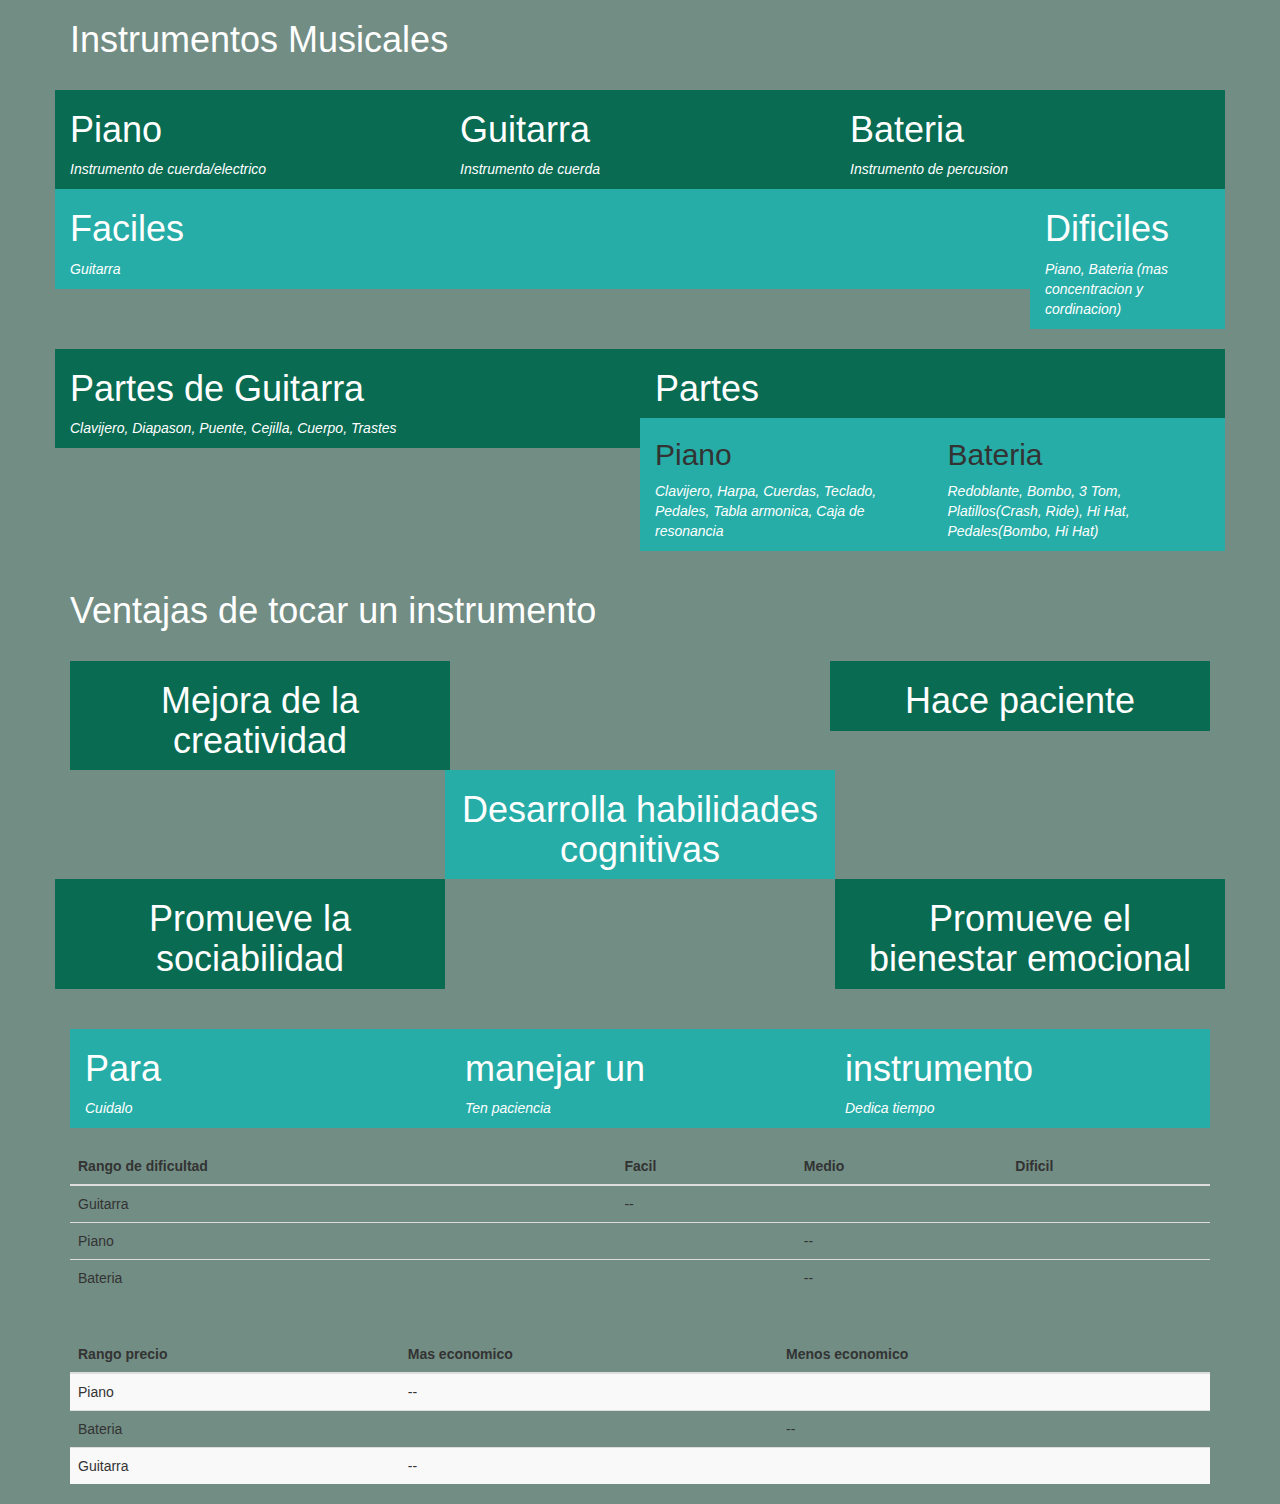
<file: Practica 1.html>
<!DOCTYPE html>
<html>
    <head>
        <meta charset="UTF-8">
        <link rel="StyleSheet" href="css/bootstrap.min.css">
        <link rel="StyleSheet" href="estilos.css">
        <meta name="viewport" content="width=device-width, initial-scale=1">
        <title>Practica 1</title>
    </head>
    <body>
        <div class="container">
            <div>
                <h1>Instrumentos Musicales</h1>
                <br>
            </div>
            <div class="row">
                <div class="col-lg-4"  style="background-color:#086b52">
                    <h1>Piano</h1>
                    <p>Instrumento de cuerda/electrico</p>
                </div>
                <div class="col-lg-4"  style="background-color:#086b52">
                    <h1>Guitarra</h1>
                    <p>Instrumento de cuerda</p>
                </div>
                <div class="col-lg-4"  style="background-color:#086b52">
                    <h1>Bateria</h1>
                    <p>Instrumento de percusion</p>
                </div>
            </div>
            <!--segunda parte-->
            <div class="row">
                <div class="col-lg-10 col-md-8 col-sm-7 col-xs-6"  style="background-color:#26ada7">
                    <h1>Faciles</h1>
                    <p>Guitarra</p>
                </div>
                <div class="col-lg-2 col-md-4 col-sm-5 col-xs-6"  style="background-color:#26ada7">
                    <h1>Dificiles</h1>
                    <p>Piano, Bateria (mas concentracion y cordinacion)</p>
                </div>
            </div>
            <br>
            <!--tercera parte-->
            <div class="row">
                <div class="col-lg-6"  style="background-color:#086b52">
                    <h1>Partes de Guitarra</h1>
                    <p>Clavijero, Diapason, Puente, Cejilla, Cuerpo, Trastes</p>
                </div>
                <div class="col-lg-6"  style="background-color:#086b52">
                    <h1>Partes</h1>
                    <div class="row">
                        <div class="col-lg-6" style="background-color:#26ada7">
                            <h2>Piano</h2>
                            <p>Clavijero, Harpa, Cuerdas, Teclado, Pedales, Tabla armonica, Caja de resonancia</p>
                        </div>
                        <div class="col-lg-6" style="background-color:#26ada7">
                            <h2>Bateria</h2>
                            <p>Redoblante, Bombo, 3 Tom, Platillos(Crash, Ride), Hi Hat, Pedales(Bombo, Hi Hat)
                            </p>
                        </div>
                    </div>
                </div>
            </div>
            <br>
            <!--cuarta parte-->
            <div>
                <h1>Ventajas de tocar un instrumento</h1>
                <br>
            </div>
            <div class="col-lg-4"  style="background-color:#086b52">
                <h1 style="text-align: center;">Mejora de la creatividad</h1>
            </div>
            <div class="col-lg-4 col-lg-offset-4"  style="background-color:#086b52">
                <h1 style="text-align: center;">Hace paciente</h1>
            </div>
            <div class="row">
                <div class="col-lg-4 col-lg-offset-4"  style="background-color:#26ada7">
                    <h1 style="text-align: center;">Desarrolla habilidades cognitivas</h1>
                </div>
            </div>
            <div class="row">
                <div class="col-lg-4"  style="background-color:#086b52">
                    <h1 style="text-align: center;">Promueve la sociabilidad</h1>
                </div>
                <div class="col-lg-4 col-lg-offset-4"  style="background-color:#086b52">
                    <h1 style="text-align: center;">Promueve el bienestar emocional</h1>
                </div>
            </div>
            <br>
            <br>
            <!--sexta parte-->
            <div class="container-fluid">
                <div class="row">
                    <div class="col-lg-4"  style="background-color:#26ada7">
                        <h1>Para</h1>
                        <p>Cuidalo</p>
                    </div>
                    <div class="col-lg-4"  style="background-color:#26ada7">
                        <h1>manejar un</h1>
                        <p>Ten paciencia</p>
                    </div>
                    <div class="col-lg-4"  style="background-color:#26ada7">
                        <h1>instrumento</h1>
                        <p>Dedica tiempo</p>
                    </div>
                </div>
            </div>
            <br>
            <!--septima parte-->
            <table class="table">
                <thead>
                <tr>
                    <th>Rango de dificultad</th>
                    <th>Facil</th>
                    <th>Medio</th>
                    <th>Dificil</th>
                    </tr>
                </thead>
                <tbody>
                <tr>
                    <td>Guitarra</td>
                    <td>--</td>
                    <td></td>
                    <td></td>
                </tr>
                <tr>
                    <td>Piano</td>
                    <td></td>
                    <td>--</td>
                    <td></td>
                </tr>
                <tr>
                    <td>Bateria</td>
                    <td></td>
                    <td>--</td>
                    <td></td>
                    </tr>
                </tbody>
            </table>
            <br>
            <!--octaba parta-->
            <table class="table table-striped">
                <thead>
                <tr>
                    <th>Rango precio</th>
                    <th>Mas economico</th>
                    <th>Menos economico</th>
                </tr>
                </thead>
                <tbody>
                <tr>
                    <td>Piano</td>
                    <td>--</td>
                    <td></td>
                </tr>
                <tr>
                    <td>Bateria</td>
                    <td></td>
                    <td>--</td>
                </tr>
                <tr>
                    <td>Guitarra</td>
                    <td>--</td>
                    <td></td>
                </tr>
                </tbody>
            </table>
        </div>
    </body>
</html>
</file>
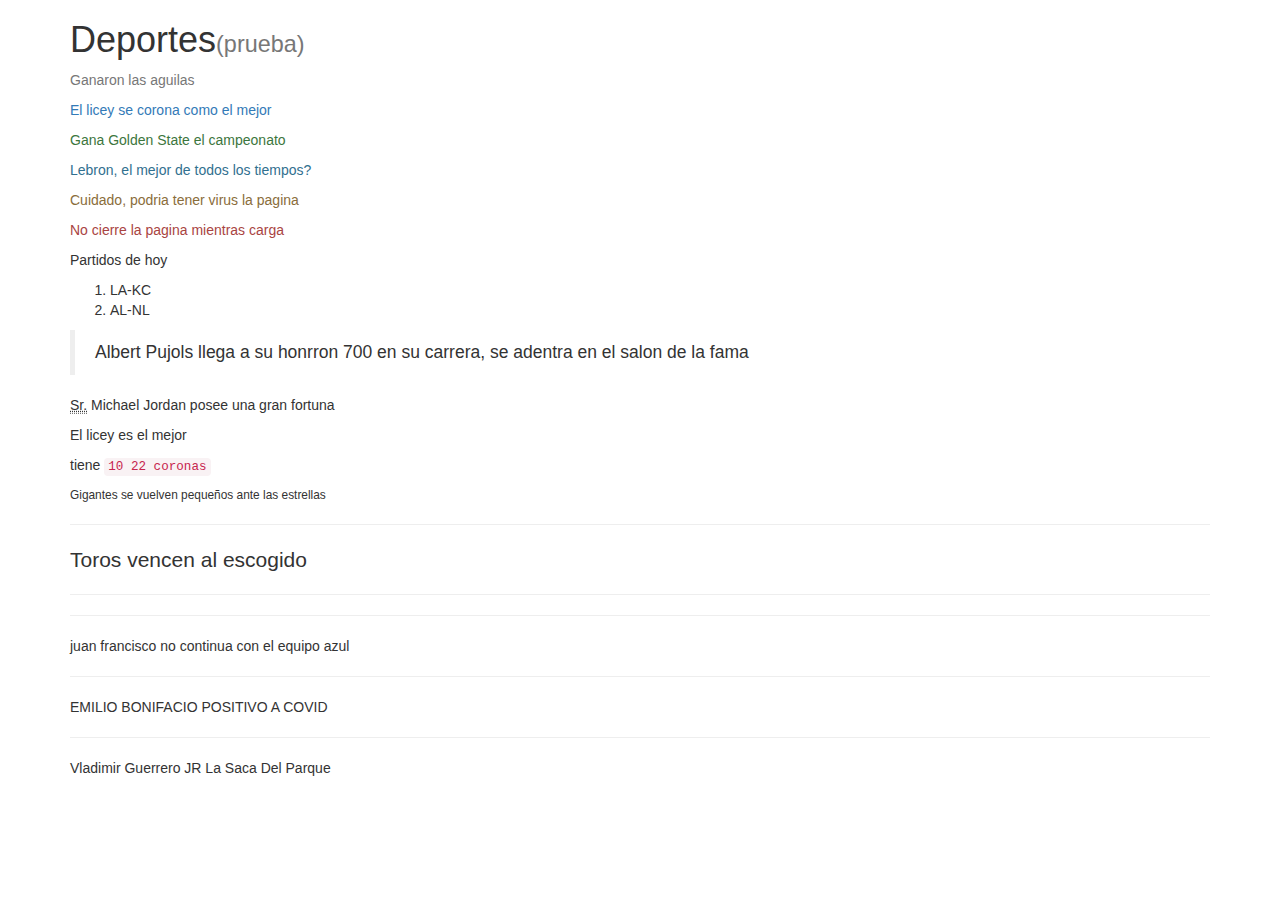
<file: Practica 4.html>
<!DOCTYPE html>
<html>
    <head>
        <meta charset="UTF-8">
        <link rel="StyleSheet" href="css/bootstrap.min.css">
        <meta name="viewport" content="width=device-width, initial-scale=1">
        <title>Practica 4</title>
    </head>
    <body>
        <div class="container">
            <h1>Deportes<small>(prueba)</small></h1>
        <!--Parte2-->
            <p class="text-muted">Ganaron las aguilas</p>
            <p class="text-primary">El licey se corona como el mejor</p>
            <p class="text-success">Gana Golden State el campeonato</p>
            <p class="text-info">Lebron, el mejor de todos los tiempos?</p>
            <p class="text-warning">Cuidado, podria tener virus la pagina</p>
            <p class="text-danger">No cierre la pagina mientras carga</p>
        <!--Parte3-->
            <p>Partidos de hoy</p>
            <ol>
                <li>LA-KC</li>
                <li>AL-NL</li>
            </ol>
        <!--Parte4-->
            <blockquote>
                <p>
                    Albert Pujols llega a su honrron
                    700 en su carrera, se adentra en
                    el salon de la fama
                </p>
            </blockquote>
        <!--Parte5-->
            <p> <abbr title="Señor/a">Sr.</abbr> Michael Jordan posee una gran fortuna</p>
        <!--Parte6-->
            <p>El licey es el mejor</p>
            <p>tiene <code>10 22 coronas</code></p>
        <!--Parte7-->
            <p class="small">Gigantes se vuelven pequeños ante las estrellas</p>
            <hr>
            <p class="lead">Toros vencen al escogido</p>
            <hr>
            <hr>
            <p class="text-lowercase">Juan Francisco no continua con el equipo azul</p>
            <hr>
            <p class="text-uppercase">Emilio Bonifacio positivo a covid</p>
            <hr>
            <p class="text-capitalize">Vladimir Guerrero JR la saca del parque</p>
        </div>
    </body>
</html>
</file>
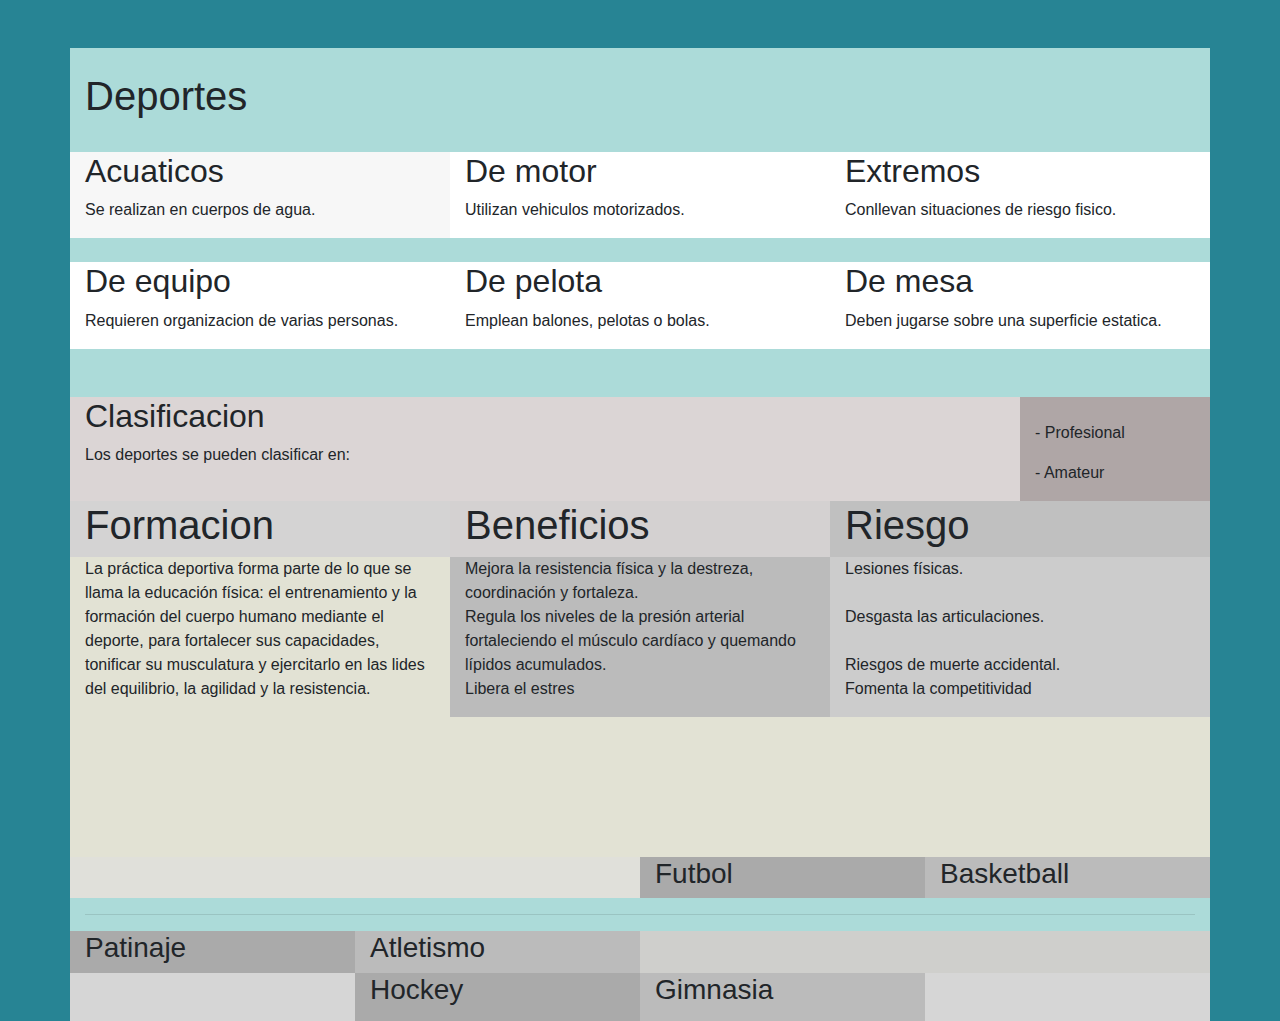
<file: Practica 6/Practica 6.html>
<!DOCTYPE html>
<html>
    <head>
        <meta charset="utf-8">
        <title>Practica 6</title>
        <meta name="viewport" content="width=device-width, initial-scale=1, shrink-to-fit=no">
        <link rel="stylesheet" href="https://maxcdn.bootstrapcdn.com/bootstrap/4.0.0/css/bootstrap.min.css" integrity="sha384-Gn5384xqQ1aoWXA+058RXPxPg6fy4IWvTNh0E263XmFcJlSAwiGgFAW/dAiS6JXm" crossorigin="anonymous">
    </head>
    <body style="background-color: #278494;">
        <br><br>
        <div class="container" style="background-color:#acdbd9">
            <br><h1>Deportes</h1><br>
            <script src="https://code.jquery.com/jquery-3.2.1.slim.min.js" integrity="sha384-KJ3o2DKtIkvYIK3UENzmM7KCkRr/rE9/Qpg6aAZGJwFDMVNA/GpGFF93hXpG5KkN" crossorigin="anonymous"></script>
            <script src="https://cdnjs.cloudflare.com/ajax/libs/popper.js/1.12.9/umd/popper.min.js" integrity="sha384-ApNbgh9B+Y1QKtv3Rn7W3mgPxhU9K/ScQsAP7hUibX39j7fakFPskvXusvfa0b4Q" crossorigin="anonymous"></script>
            <script src="https://maxcdn.bootstrapcdn.com/bootstrap/4.0.0/js/bootstrap.min.js" integrity="sha384-JZR6Spejh4U02d8jOt6vLEHfe/JQGiRRSQQxSfFWpi1MquVdAyjUar5+76PVCmYl" crossorigin="anonymous"></script>
            <div class="row">
                <div class="col-xl-4"  style="background-color:#f7f7f7">
                    <h2>Acuaticos</h2>
                    <p>Se realizan en cuerpos de agua.</p>
                </div>
                <div class="col-xl-4"  style="background-color:#ffffff">
                    <h2>De motor</h2>
                    <p>Utilizan vehiculos motorizados.</p>
                </div>
                <div class="col-xl-4"  style="background-color:#ffffff">
                    <h2>Extremos</h2>
                    <p>Conllevan situaciones de riesgo fisico.</p>
                </div>
            </div>
            <br>
            <div class="row">
                <div class="col-xl-4"  style="background-color:#ffffff">
                    <h2>De equipo</h2>
                    <p>Requieren organizacion de varias personas.</p>
                </div>
                <div class="col-xl-4"  style="background-color:#ffffff">
                    <h2>De pelota</h2>
                    <p>Emplean balones, pelotas o bolas.</p>
                </div>
                <div class="col-xl-4"  style="background-color:#ffffff">
                    <h2>De mesa</h2>
                    <p>Deben jugarse sobre una superficie estatica.</p>
                </div>
            </div>
            <br><br>
            <div class="row">
                <div class="col-xl-10 col-lg-9 col-md-8 col-sm-7 col-6"  style="background-color:#dbd5d5">
                    <h2>Clasificacion</h2>
                    <p>Los deportes se pueden clasificar en:</p>
                </div>
                <div class="col-xl-2 col-lg-3 col-md-4 col-sm-5 col-6"  style="background-color:#afa6a6">
                    <br>
                    <p>- Profesional</p>
                    <p>- Amateur</p>
                </div>
            </div>
            <div class="row">
                <div class="col-lg-4"  style="background-color:#d4d3d3">
                    <h1>Formacion</h1>
                </div>
                <div class="col-lg-4"  style="background-color:#d4d1d1">
                    <h1>Beneficios</h1>
                </div>
                <div class="col-lg-4"  style="background-color:#c0c0c0">
                    <h1>Riesgo</h1>
                </div>
            </div>
            <div class="row align-items-start" style="height: 300px; background-color:#e2e2d4">
                <div class="col"  style="background-color:#e2e2d4">
                    <p>La práctica deportiva forma parte de lo que se llama la educación física: el entrenamiento y la formación del cuerpo humano mediante el deporte, para fortalecer sus capacidades, tonificar su musculatura y ejercitarlo en las lides del equilibrio, la agilidad y la resistencia.</p>
                </div>
                <div class="col"  style="background-color:#bbb">
                    <p>Mejora la resistencia física y la destreza, coordinación y fortaleza.<br>
                        Regula los niveles de la presión arterial fortaleciendo el músculo cardíaco y quemando lípidos acumulados.<br>
                        Libera el estres</p>
                </div>
                <div class="col"  style="background-color:#ccc">
                    <p>Lesiones físicas.<br><br>
                        Desgasta las articulaciones.<br><br>
                        Riesgos de muerte accidental.<br>
                        Fomenta la competitividad</p>
                </div>
            </div>
            <div class="row justify-content-end" style="background-color:#e0e0da">
                <div class="col-3"  style="background-color:#aaa">
                    <h3>Futbol</h3>
                </div>
                <div class="col-3"  style="background-color:#bbb">
                    <h3>Basketball</h3>
                </div>
            </div>
            <hr>
            <div class="row justify-content-start" style="background-color:#cfcfcc">
                <div class="col-3"  style="background-color:#aaa">
                    <h3>Patinaje</h3>
                </div>
                <div class="col-3"  style="background-color:#bbb">
                    <h3>Atletismo</h3>
                </div>
            </div>
            <div class="row justify-content-center" style="background-color:#d6d6d6">
                <div class="col-3"  style="background-color:#aaa">
                    <h3>Hockey</h3>
                </div>
                <div class="col-3"  style="background-color:#bbb">
                    <h3>Gimnasia</h3>
                </div>
                <br><br>
            </div>
        </div>
    </body>
</html>
</file>
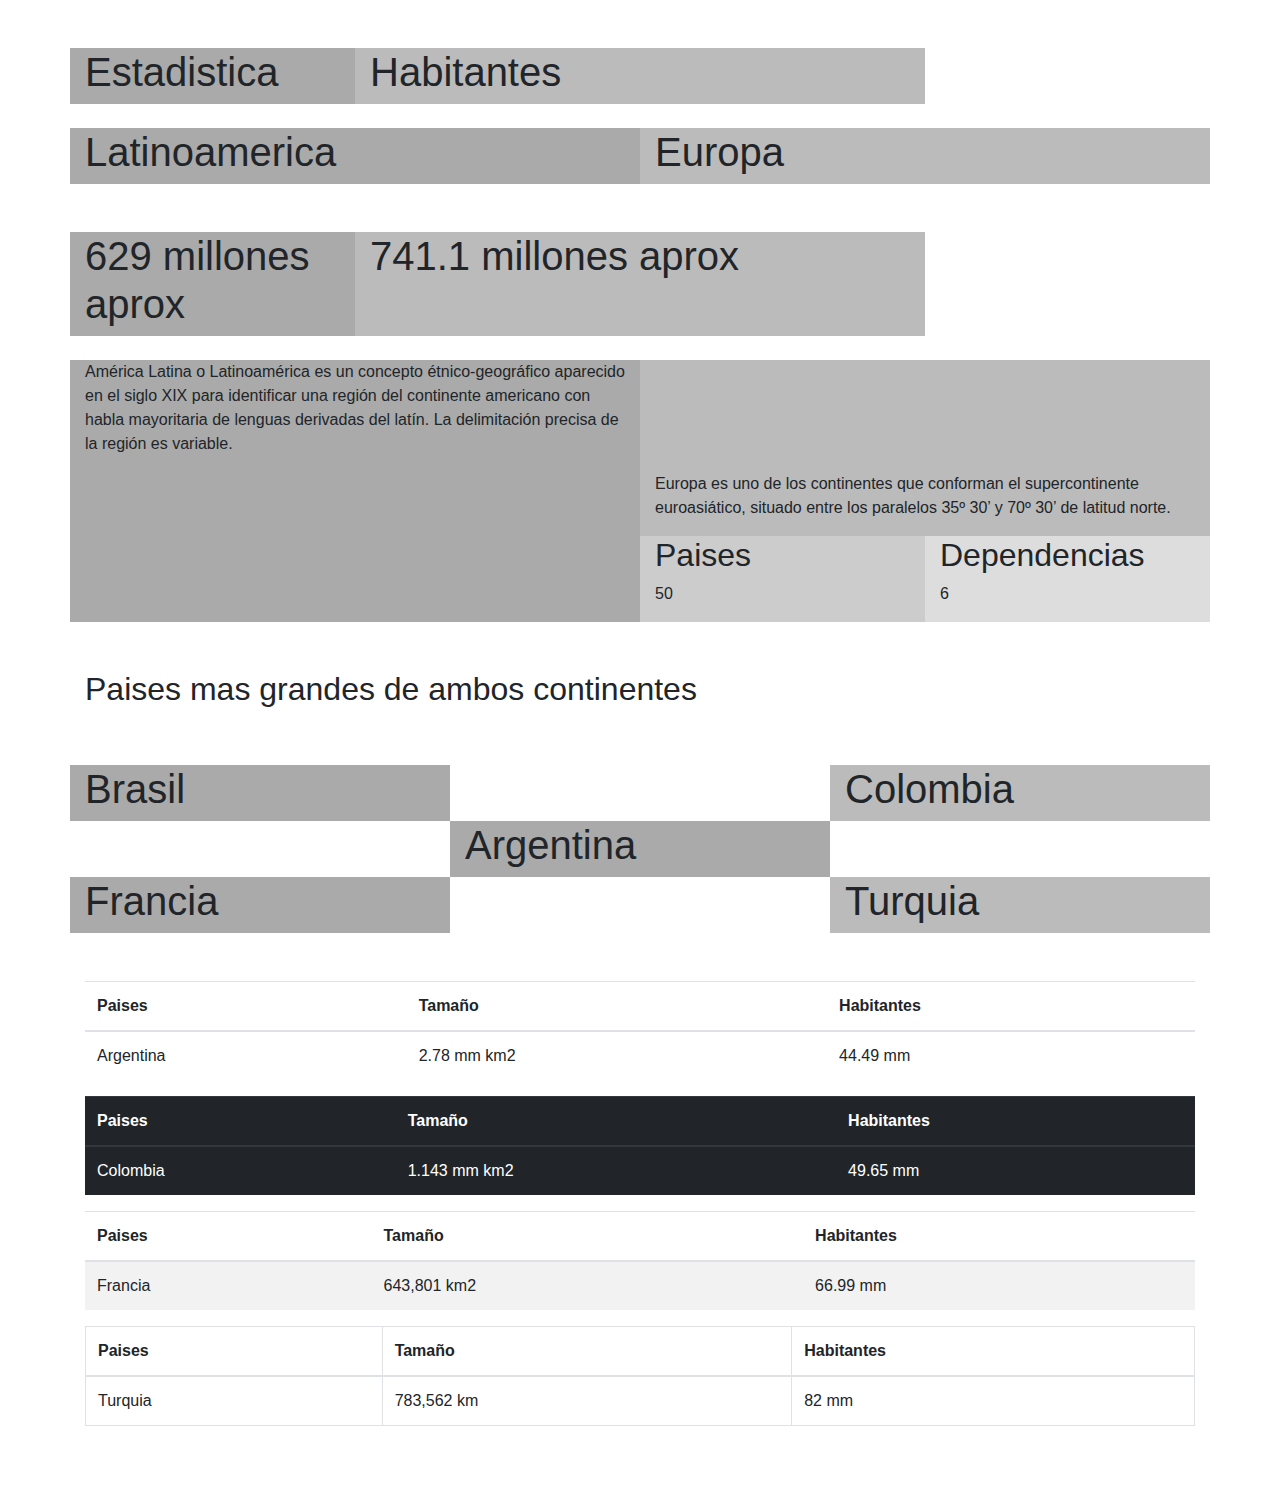
<file: Practica 7/practica.html>
<!DOCTYPE html>
<html>
	<head>
		<meta charset="utf-8">
		<title>Practica 7</title>
		<meta name="viewport" content="width=device-width, initial-scale=1, shrink-to-fit=no">
		<link rel="stylesheet" href="https://maxcdn.bootstrapcdn.com/bootstrap/4.0.0/css/bootstrap.min.css" integrity="sha384-Gn5384xqQ1aoWXA+058RXPxPg6fy4IWvTNh0E263XmFcJlSAwiGgFAW/dAiS6JXm" crossorigin="anonymous">
	</head>
	<body>
		<br><br>
		<div class="container">
			<div class="row">
				<div class="col-3"  style="background-color:#aaa">
					<h1>Estadistica</h1>
				</div>
				<div class="col-6"  style="background-color:#bbb">
					<h1>Habitantes</h1>
				</div>
				<div class="w-100"></div>
				<br>
				<div class="col-6"  style="background-color:#aaa">
					<h1>Latinoamerica</h1>
				</div>
				<div class="col-6"  style="background-color:#bbb">
					<h1>Europa</h1>
				</div>
			</div>
			<br><br>
			<div class="row">
				<div class="col-3"  style="background-color:#aaa">
					<h1>629 millones aprox</h1>
				</div>
				<div class="col-6"  style="background-color:#bbb">
					<h1>741.1 millones aprox</h1>
				</div>
				<div class="w-100"></div>
				<br>
				<div class="col-6"  style="background-color:#aaa">
					<p>América Latina o Latinoamérica es un concepto étnico-geográfico aparecido en el siglo XIX para identificar una región del continente americano con habla mayoritaria de lenguas derivadas del latín. La delimitación precisa de la región es variable.</p>
				</div>
				<div class="col-6"  style="background-color:#bbb">
				</div>
			</div>
			<div class="row">
				<div class="col-lg-6"  style="background-color:#aaa">
					<p></p>
				</div>
				<div class="col-lg-6"  style="background-color:#bbb">
					<p>Europa es uno de los continentes que conforman el supercontinente euroasiático, situado entre los paralelos 35º 30’ y 70º 30’ de latitud norte. </p>
					<div class="row">
						<div class="col-lg-6" style="background-color:#ccc">
							<h2>Paises</h2>
							<p>50</p>
						</div>
						<div class="col-lg-6" style="background-color:#ddd">
							<h2>Dependencias</h2>
							<p>6</p>
						</div>
					</div>
				</div>
			</div>
			<br><br>
			<h2>Paises mas grandes de ambos continentes</h2>
			<br><br>
			<div class="row">
				<div class="col-lg-4"  style="background-color:#aaa">
					<h1>Brasil</h1>
				</div>
				<div class="col-lg-4 offset-lg-4"  style="background-color:#bbb">
					<h1>Colombia</h1>
				</div>
			</div>
			<div class="row">
				<div class="col-lg-4 offset-lg-4"  style="background-color:#aaa">
					<h1>Argentina</h1>
				</div>
			</div>
			<div class="row">
				<div class="col-lg-4"  style="background-color:#aaa">
					<h1>Francia</h1>
				</div>
				<div class="col-lg-4 offset-lg-4"  style="background-color:#bbb">
					<h1>Turquia</h1>
				</div>
			</div>
			<br><br>
			<table class="table">
				<thead>
					<tr>
						<th>Paises</th>
						<th>Tamaño</th>
						<th>Habitantes</th>
					</tr>
				</thead>
				<tbody>
					<tr>
						<td>Argentina</td>
						<td>2.78 mm km2</td>
						<td>44.49 mm</td>
					</tr>
				</tbody>
			</table>
			<table class="table table-dark">
				<thead>
					<tr>
						<th>Paises</th>
						<th>Tamaño</th>
						<th>Habitantes</th>
					</tr>
				</thead>
				<tbody>
					<tr>
						<td>Colombia</td>
						<td>1.143 mm km2</td>
						<td>49.65 mm</td>
					</tr>
				</tbody>
			</table>
			<table class="table table-striped">
				<thead>
					<tr>
						<th>Paises</th>
						<th>Tamaño</th>
						<th>Habitantes</th>
					</tr>
				</thead>
				<tbody>
					<tr>
						<td>Francia</td>
						<td>643,801 km2</td>
						<td>66.99 mm</td>
					</tr>
				</tbody>
			</table>
			<table class="table table-bordered">
				<thead>
					<tr>
						<th>Paises</th>
						<th>Tamaño</th>
						<th>Habitantes</th>
					</tr>
				</thead>
				<tbody>
					<tr>
						<td>Turquia</td>
						<td>783,562 km</td>
						<td>82 mm</td>
					</tr>
				</tbody>
			</table>
		</div>
		<br><br>
	</body>
</html>
</file>
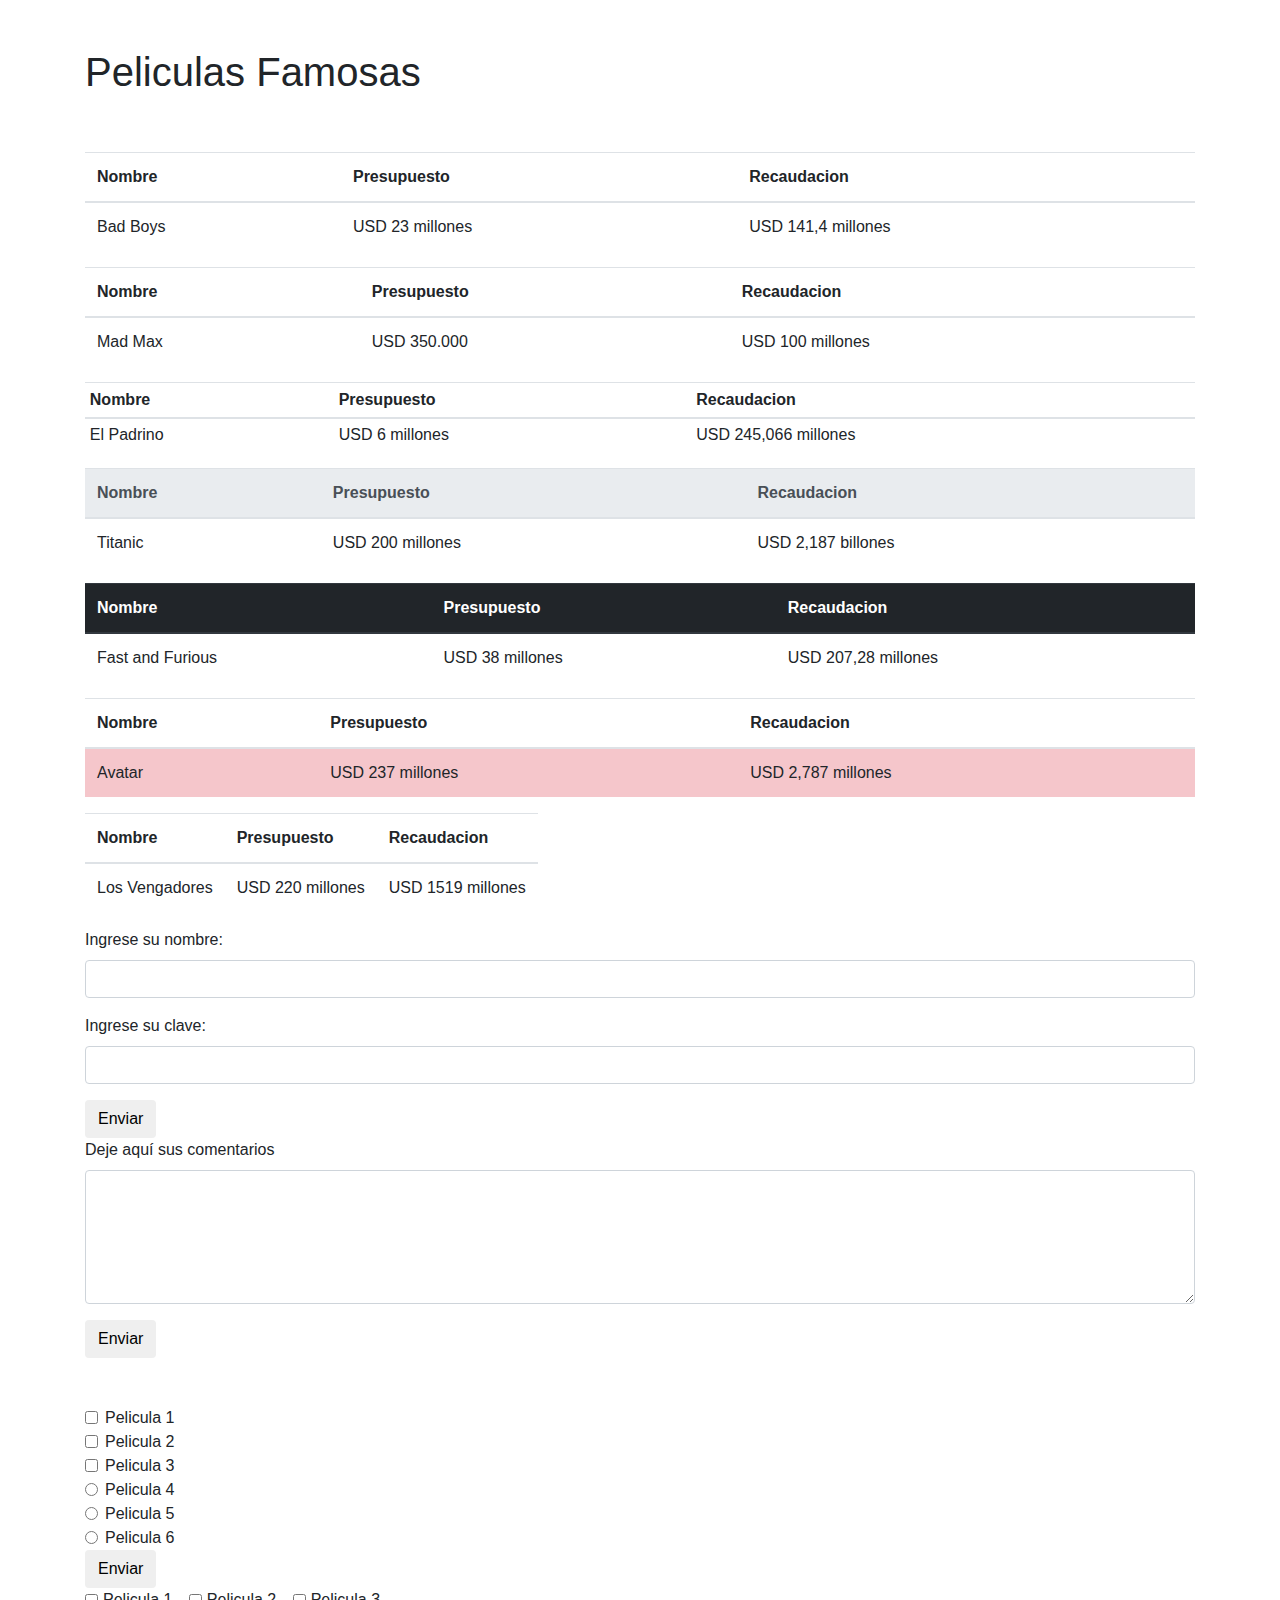
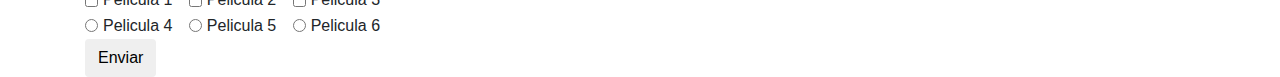
<file: Practica 8/Practica 8.html>
<!DOCTYPE html>
<html>
	<head>
		<meta charset="utf-8">
		<title>Practica 8</title>
		<meta name="viewport" content="width=device-width, initial-scale=1, shrink-to-fit=no">
		<link rel="stylesheet" href="https://maxcdn.bootstrapcdn.com/bootstrap/4.0.0/css/bootstrap.min.css" integrity="sha384-Gn5384xqQ1aoWXA+058RXPxPg6fy4IWvTNh0E263XmFcJlSAwiGgFAW/dAiS6JXm" crossorigin="anonymous">
	</head>
	<body>
		<div class="container">
			<br><br>
			<h1>Peliculas Famosas</h1>
			<br><br>
			<table class="table table-hover">
			<thead>
				<tr>
					<th>Nombre</th>
					<th>Presupuesto</th>
					<th>Recaudacion</th>
				</tr>
			</thead>
			<tbody>
				<tr>
					<td>Bad Boys</td>
					<td>USD 23 millones</td>
					<td>USD 141,4 millones</td>
				</tr>
			</tbody>
			</table>
			<table class="table">
				<thead>
					<tr>
						<th>Nombre</th>
						<th>Presupuesto</th>
						<th>Recaudacion</th>
					</tr>
					</thead>
					<tr>
						<td>Mad Max</td>
						<td>USD 350.000</td>
						<td>USD 100 millones</td>
					</tr>
			</table>
			<table class="table table-sm">
				<thead>
					<tr>
						<th>Nombre</th>
						<th>Presupuesto</th>
						<th>Recaudacion</th>
					</tr>
				</thead>
					<tr>
						<td>El Padrino</td>
						<td>USD 6 millones</td>
						<td>USD 245,066 millones</td>
					</tr>
			</table>
			<table class="table">
				<thead class="thead-light">
					<tr>
						<th>Nombre</th>
						<th>Presupuesto</th>
						<th>Recaudacion</th>
					</tr>
				</thead>
					<tr>
						<td>Titanic</td>
						<td>USD 200 millones</td>
						<td>USD 2,187 billones</td>
					</tr>
			</table>
			<table class="table">
				<thead class="thead-dark">
					<tr>
						<th>Nombre</th>
						<th>Presupuesto</th>
						<th>Recaudacion</th>
					</tr>
				</thead>
					<tr>
						<td>Fast and Furious</td>
						<td>USD 38 millones</td>
						<td>USD 207,28 millones</td>
					</tr>
			</table>
			<table class="table">
				<thead>
					<tr>
						<th>Nombre</th>
						<th>Presupuesto</th>
						<th>Recaudacion</th>
					</tr>
				</thead>
				<tbody>
					<tr class="table-danger">
						<td>Avatar</td>
						<td>USD 237 millones</td>
						<td>USD 2,787 millones</td>
					</tr>
				</tbody>
			</table>
			<table class="table table-responsive">
				<thead>
					<tr>
						<th>Nombre</th>
						<th>Presupuesto</th>
						<th>Recaudacion</th>
					</tr>
				</thead>
				<tbody>
					<tr>
						<td>Los Vengadores</td>
						<td>USD 220 millones</td>
						<td>USD 1519 millones</td>
					</tr>
				</tbody>
			</table>
			<form>
				<div class="form-group">
					<label for="nombre">Ingrese su nombre:</label>
					<input type="text" class="form-control" id="nombre" name="nombre">
				</div>
				<div class="form-group">
					<label for="clave">Ingrese su clave:</label>
					<input type="password" class="form-control" id="clave" name="clave">
				</div>
				<button type="submit" class="btn btn-default">Enviar</button>
			</form>
			<form>
				<div class="form-group">
					<label for="comentarios">Deje aquí sus comentarios</label>
					<textarea class="form-control" rows="5" id="comentarios" name="comentarios"></textarea>
				</div>
				<button type="submit" class="btn btn-default">Enviar</button>
			</form>
			<br><br>
			<form>
				<div class="form-check">
					<input class="form-check-input" type="checkbox" value="" id="checkbox1" name="checkbox1">
					<label class="form-check-label" for="checkbox1">
					Pelicula 1
					</label>
				</div>
				<div class="form-check">
					<input class="form-check-input" type="checkbox" value="" id="checkbox2" name="checkbox2">
					<label class="form-check-label" for="checkbox2">
					Pelicula 2
					</label>
				</div>
				<div class="form-check">
					<input class="form-check-input" type="checkbox" value="" id="checkbox3" name="checkbox3">
					<label class="form-check-label" for="checkbox3">
						Pelicula 3
					</label>
				</div>
				<div class="form-check">
					<input class="form-check-input" type="radio" value="" id="radio1" name="grupo1">
					<label class="form-check-label" for="radio1">
						Pelicula 4
					</label>
				</div>
				<div class="form-check">
					<input class="form-check-input" type="radio" value="" id="radio2" name="grupo1">
					<label class="form-check-label" for="radio2">
						Pelicula 5
					</label>
				</div>
				<div class="form-check">
					<input class="form-check-input" type="radio" value="" id="radio3" name="grupo1">
					<label class="form-check-label" for="radio1">
						Pelicula 6
					</label>
				</div>
				<button type="submit" class="btn btn-default">Enviar</button>
			</form>
			<form>
				<div class="form-check form-check-inline">
					<input class="form-check-input" type="checkbox" value="" id="checkbox4" name="checkbox4">
					<label class="form-check-label" for="checkbox4">
						Pelicula 1
					</label>
				</div>
				<div class="form-check form-check-inline">
					<input class="form-check-input" type="checkbox" value="" id="checkbox5" name="checkbox5">
					<label class="form-check-label" for="checkbox5">
						Pelicula 2
					</label>
				</div>
				<div class="form-check form-check-inline">
					<input class="form-check-input" type="checkbox" value="" id="checkbox3" name="checkbox6">
					<label class="form-check-label" for="checkbox6">
						Pelicula 3
					</label>
				</div>
				<br>
				<div class="form-check form-check-inline">
					<input class="form-check-input" type="radio" value="" id="radio4" name="grupo2">
					<label class="form-check-label" for="radio4">
						Pelicula 4
					</label>
				</div>
				<div class="form-check form-check-inline">
					<input class="form-check-input" type="radio" value="" id="radio5" name="grupo2">
					<label class="form-check-label" for="radio5">
						Pelicula 5
					</label>
				</div>
				<div class="form-check form-check-inline">
					<input class="form-check-input" type="radio" value="" id="radio6" name="grupo2">
					<label class="form-check-label" for="radio6">
						Pelicula 6
					</label>
				</div>
				<br>
				<button type="submit" class="btn btn-default">Enviar</button>
			</form>
		</div>
	</body>
</html>
</file>
<file: estilos.css>
body
{
    background-color: #728d84;
}
h1
{
    color: #ffffff;
}
p
{
    color: #ffffff;
    font-family: Arial, "Helvetica Neue", Helvetica, sans-serif;
    font-style: italic;
}
</file>
